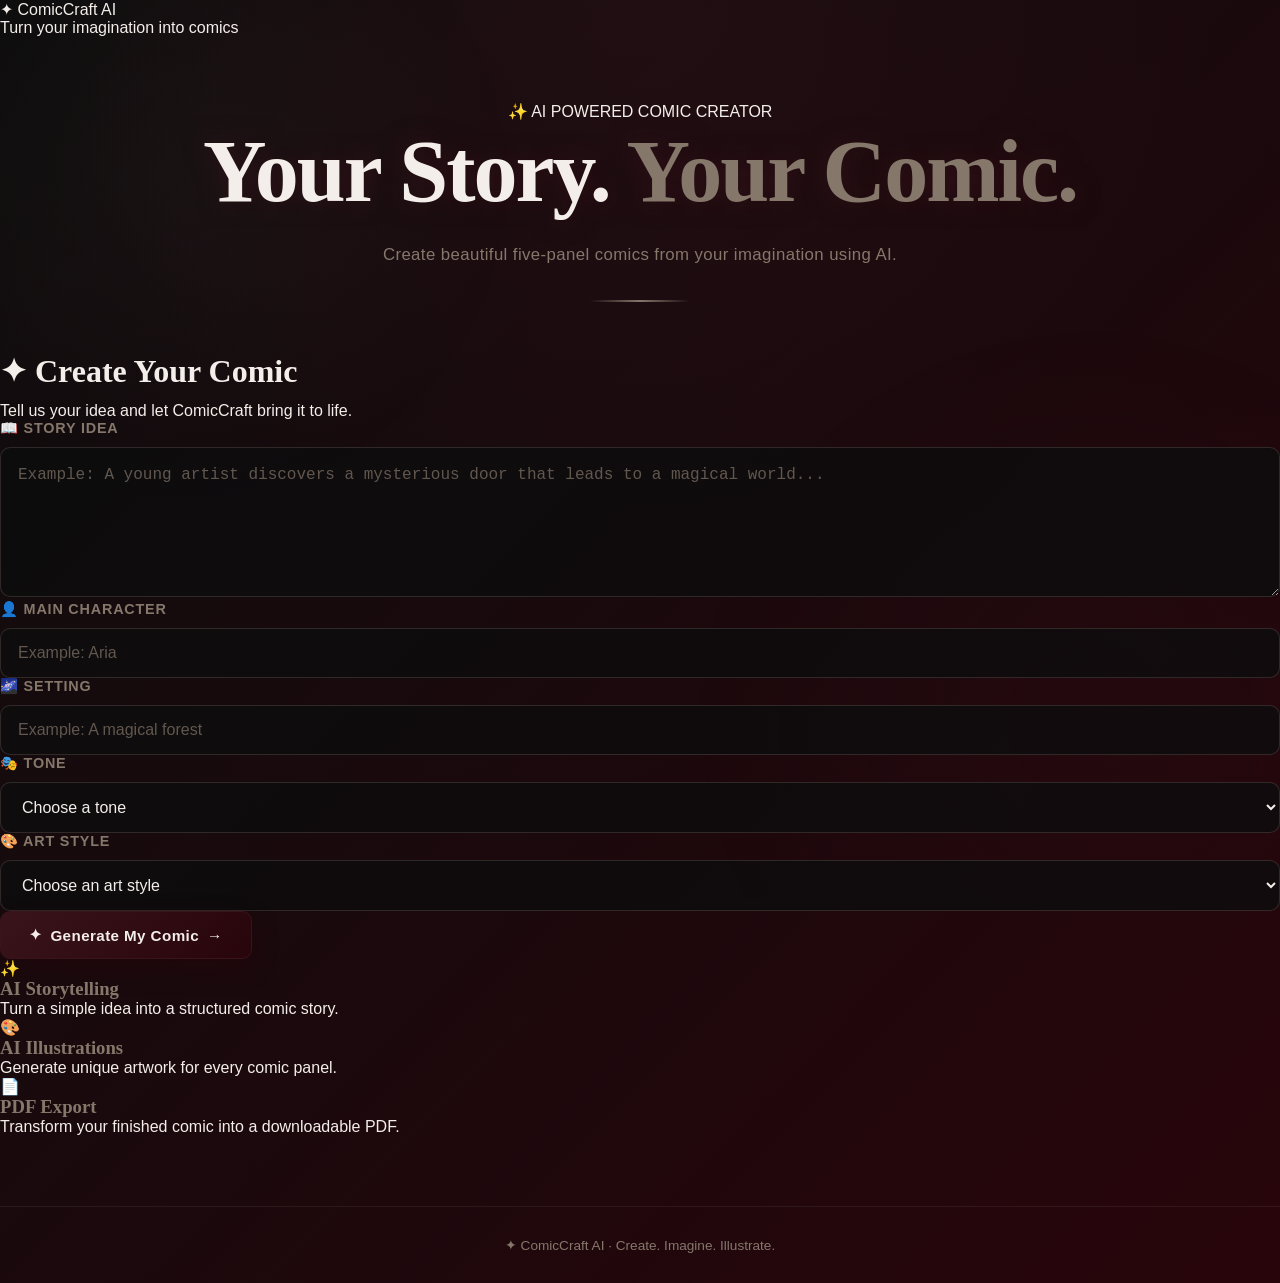
<file: templates/index.html>
<!DOCTYPE html>
<html lang="en">

<head>

    <meta charset="UTF-8">

    <meta name="viewport"
          content="width=device-width, initial-scale=1.0">

    <title>ComicCraft AI</title>

    <!-- Connect CSS -->
    <link rel="stylesheet"
          href="/static/style.css">

</head>


<body>

    <!-- =========================
         NAVIGATION BAR
    ========================== -->

    <nav class="navbar">

        <div class="logo">
            ✦ ComicCraft AI
        </div>

        <div class="nav-tagline">
            Turn your imagination into comics
        </div>

    </nav>


    <!-- =========================
         MAIN CONTENT
    ========================== -->

    <main class="main-container">


        <!-- HERO SECTION -->

        <section class="hero">

            <div class="hero-badge">
                ✨ AI POWERED COMIC CREATOR
            </div>

            <h1>
                Your Story.
                <span>Your Comic.</span>
            </h1>

            <p>
                Create beautiful five-panel comics from
                your imagination using AI.
            </p>

        </section>


        <!-- =========================
             COMIC CREATION CARD
        ========================== -->

        <section class="creator-card">


            <div class="card-heading">

                <h2>
                    ✦ Create Your Comic
                </h2>

                <p>
                    Tell us your idea and let ComicCraft
                    bring it to life.
                </p>

            </div>


            <!-- FORM -->

            <form action="/generate"
                  method="post">


                <!-- STORY PROMPT -->

                <div class="form-group">

                    <label for="prompt">
                        📖 Story Idea
                    </label>

                    <textarea
                        id="prompt"
                        name="prompt"
                        placeholder="Example: A young artist discovers a mysterious door that leads to a magical world..."
                        required></textarea>

                </div>


                <!-- TWO COLUMN AREA -->

                <div class="form-grid">


                    <!-- CHARACTER -->

                    <div class="form-group">

                        <label for="character_name">
                            👤 Main Character
                        </label>

                        <input
                            type="text"
                            id="character_name"
                            name="character_name"
                            placeholder="Example: Aria"
                            required>

                    </div>


                    <!-- SETTING -->

                    <div class="form-group">

                        <label for="setting">
                            🌌 Setting
                        </label>

                        <input
                            type="text"
                            id="setting"
                            name="setting"
                            placeholder="Example: A magical forest"
                            required>

                    </div>


                    <!-- TONE -->

                    <div class="form-group">

                        <label for="tone">
                            🎭 Tone
                        </label>

                        <select
                            id="tone"
                            name="tone"
                            required>

                            <option value="">
                                Choose a tone
                            </option>

                            <option value="Adventure">
                                Adventure
                            </option>

                            <option value="Fantasy">
                                Fantasy
                            </option>

                            <option value="Comedy">
                                Comedy
                            </option>

                            <option value="Romance">
                                Romance
                            </option>

                            <option value="Mystery">
                                Mystery
                            </option>

                            <option value="Horror">
                                Horror
                            </option>

                            <option value="Emotional">
                                Emotional
                            </option>

                        </select>

                    </div>


                    <!-- ART STYLE -->

                    <div class="form-group">

                        <label for="style">
                            🎨 Art Style
                        </label>

                        <select
                            id="style"
                            name="style"
                            required>

                            <option value="">
                                Choose an art style
                            </option>

                            <option value="Comic Book">
                                Comic Book
                            </option>

                            <option value="Anime">
                                Anime
                            </option>

                            <option value="Manga">
                                Manga
                            </option>

                            <option value="Digital Art">
                                Digital Art
                            </option>

                            <option value="Watercolor">
                                Watercolor
                            </option>

                            <option value="Fantasy Art">
                                Fantasy Art
                            </option>

                            <option value="Cinematic">
                                Cinematic
                            </option>

                        </select>

                    </div>

                </div>


                <!-- GENERATE BUTTON -->

                <button
                    type="submit"
                    class="generate-button">

                    <span>✦</span>

                    Generate My Comic

                    <span>→</span>

                </button>


            </form>

        </section>


        <!-- =========================
             FEATURE SECTION
        ========================== -->

        <section class="features">


            <div class="feature">

                <div class="feature-icon">
                    ✨
                </div>

                <h3>
                    AI Storytelling
                </h3>

                <p>
                    Turn a simple idea into a
                    structured comic story.
                </p>

            </div>


            <div class="feature">

                <div class="feature-icon">
                    🎨
                </div>

                <h3>
                    AI Illustrations
                </h3>

                <p>
                    Generate unique artwork
                    for every comic panel.
                </p>

            </div>


            <div class="feature">

                <div class="feature-icon">
                    📄
                </div>

                <h3>
                    PDF Export
                </h3>

                <p>
                    Transform your finished comic
                    into a downloadable PDF.
                </p>

            </div>


        </section>


    </main>


    <!-- =========================
         FOOTER
    ========================== -->

    <footer>

        <p>
            ✦ ComicCraft AI · Create. Imagine. Illustrate.
        </p>

    </footer>


</body>

</html>
</file>
<file: static/style.css>
/* =========================================================
   COMICCRAFT AI
   Luxury Dark / Burgundy Theme
   ========================================================= */

/* ---------- COLOR PALETTE ---------- */

:root {
    --black-sheep: #0D0D0E;
    --belladonna: #28050B;
    --rustic-red: #39141B;
    --cordovan: #59463B;
    --gateway-arch: #86776B;

    --cream: #E8DED7;
    --soft-white: #F4EEEA;

    --shadow-dark: rgba(0, 0, 0, 0.55);
    --glow-red: rgba(57, 20, 27, 0.45);
}


/* =========================================================
   GLOBAL RESET
   ========================================================= */

* {
    margin: 0;
    padding: 0;
    box-sizing: border-box;
}

html {
    scroll-behavior: smooth;
}

body {
    min-height: 100vh;

    font-family:
        "Segoe UI",
        "Helvetica Neue",
        Arial,
        sans-serif;

    color: var(--soft-white);

    background:
        radial-gradient(
            circle at 50% 0%,
            rgba(57, 20, 27, 0.35),
            transparent 40%
        ),
        linear-gradient(
            135deg,
            var(--black-sheep),
            var(--belladonna)
        );

    overflow-x: hidden;
}


/* =========================================================
   BACKGROUND ATMOSPHERE
   ========================================================= */

body::before {
    content: "";

    position: fixed;
    inset: 0;

    pointer-events: none;

    background:
        radial-gradient(
            circle at 15% 20%,
            rgba(134, 119, 107, 0.06),
            transparent 25%
        ),
        radial-gradient(
            circle at 85% 80%,
            rgba(57, 20, 27, 0.16),
            transparent 30%
        );

    z-index: -1;
}


/* =========================================================
   MAIN CONTAINER
   ========================================================= */

.container {
    width: min(1200px, 92%);
    margin: 0 auto;
    padding: 35px 0 60px;
}


/* =========================================================
   HEADER / HERO
   ========================================================= */

.hero {
    text-align: center;
    padding: 65px 20px 50px;

    position: relative;
}

.hero::after {
    content: "";

    display: block;

    width: 100px;
    height: 2px;

    margin: 30px auto 0;

    background:
        linear-gradient(
            90deg,
            transparent,
            var(--gateway-arch),
            transparent
        );
}

.hero h1 {
    font-size: clamp(2.8rem, 7vw, 5.5rem);

    font-weight: 700;

    letter-spacing: -2px;

    color: var(--soft-white);

    text-shadow:
        0 0 25px rgba(57, 20, 27, 0.7);

    margin-bottom: 18px;
}

.hero h1 span {
    color: var(--gateway-arch);
}

.hero p {
    max-width: 650px;

    margin: 0 auto;

    color: var(--gateway-arch);

    font-size: 1.05rem;

    line-height: 1.8;

    letter-spacing: 0.4px;
}


/* =========================================================
   HEADINGS
   ========================================================= */

h1,
h2,
h3 {
    font-family:
        Georgia,
        "Times New Roman",
        serif;
}

h2 {
    font-size: 2rem;

    color: var(--soft-white);

    margin-bottom: 12px;
}

h3 {
    color: var(--gateway-arch);
}


/* =========================================================
   CARDS
   ========================================================= */

.card {
    background:
        linear-gradient(
            145deg,
            rgba(89, 70, 59, 0.25),
            rgba(40, 5, 11, 0.55)
        );

    border: 1px solid rgba(134, 119, 107, 0.22);

    border-radius: 18px;

    padding: 30px;

    box-shadow:
        0 20px 50px var(--shadow-dark);

    backdrop-filter: blur(12px);

    transition:
        transform 0.3s ease,
        border-color 0.3s ease,
        box-shadow 0.3s ease;
}

.card:hover {
    transform: translateY(-5px);

    border-color: var(--gateway-arch);

    box-shadow:
        0 25px 60px rgba(0, 0, 0, 0.7),
        0 0 30px var(--glow-red);
}


/* =========================================================
   STORY INPUT SECTION
   ========================================================= */

.input-section {
    background:
        linear-gradient(
            145deg,
            rgba(89, 70, 59, 0.24),
            rgba(40, 5, 11, 0.62)
        );

    border: 1px solid rgba(134, 119, 107, 0.22);

    border-radius: 20px;

    padding: 35px;

    margin: 30px 0;

    box-shadow:
        0 25px 60px rgba(0, 0, 0, 0.5);

    backdrop-filter: blur(14px);
}


/* =========================================================
   LABELS
   ========================================================= */

label {
    display: block;

    margin-bottom: 10px;

    color: var(--gateway-arch);

    font-size: 0.9rem;

    font-weight: 600;

    letter-spacing: 0.8px;

    text-transform: uppercase;
}


/* =========================================================
   INPUTS
   ========================================================= */

input,
textarea,
select {
    width: 100%;

    padding: 15px 17px;

    border-radius: 10px;

    border: 1px solid rgba(134, 119, 107, 0.28);

    outline: none;

    background: rgba(13, 13, 14, 0.8);

    color: var(--soft-white);

    font-size: 1rem;

    transition:
        border-color 0.25s ease,
        box-shadow 0.25s ease,
        background 0.25s ease;
}

textarea {
    min-height: 150px;

    resize: vertical;

    line-height: 1.6;
}

input::placeholder,
textarea::placeholder {
    color: rgba(134, 119, 107, 0.7);
}

input:focus,
textarea:focus,
select:focus {
    border-color: var(--gateway-arch);

    background: rgba(40, 5, 11, 0.45);

    box-shadow:
        0 0 0 3px rgba(134, 119, 107, 0.08),
        0 0 25px rgba(57, 20, 27, 0.35);
}


/* =========================================================
   BUTTONS
   ========================================================= */

button,
.btn {
    display: inline-flex;

    align-items: center;
    justify-content: center;

    gap: 8px;

    padding: 14px 28px;

    border: 1px solid var(--rustic-red);

    border-radius: 10px;

    background:
        linear-gradient(
            135deg,
            var(--rustic-red),
            var(--belladonna)
        );

    color: var(--soft-white);

    font-size: 0.95rem;

    font-weight: 600;

    letter-spacing: 0.4px;

    cursor: pointer;

    box-shadow:
        0 10px 25px rgba(40, 5, 11, 0.45);

    transition:
        transform 0.25s ease,
        box-shadow 0.25s ease,
        border-color 0.25s ease;
}

button:hover,
.btn:hover {
    transform: translateY(-2px);

    border-color: var(--gateway-arch);

    box-shadow:
        0 14px 35px rgba(40, 5, 11, 0.7),
        0 0 20px rgba(57, 20, 27, 0.5);
}

button:active,
.btn:active {
    transform: translateY(0);
}


/* =========================================================
   SECONDARY BUTTON
   ========================================================= */

.btn-secondary {
    background:
        rgba(89, 70, 59, 0.25);

    border-color:
        rgba(134, 119, 107, 0.4);

    color: var(--gateway-arch);
}

.btn-secondary:hover {
    background:
        var(--cordovan);

    color: var(--soft-white);

    border-color:
        var(--gateway-arch);
}


/* =========================================================
   COMIC PREVIEW
   ========================================================= */

.comic-preview {
    margin-top: 45px;

    padding: 35px;

    border-radius: 20px;

    background:
        linear-gradient(
            145deg,
            rgba(13, 13, 14, 0.95),
            rgba(40, 5, 11, 0.75)
        );

    border:
        1px solid rgba(134, 119, 107, 0.2);

    box-shadow:
        0 25px 70px rgba(0, 0, 0, 0.65);
}


/* =========================================================
   COMIC PANELS
   ========================================================= */

.comic-grid {
    display: grid;

    grid-template-columns:
        repeat(auto-fit, minmax(260px, 1fr));

    gap: 22px;

    margin-top: 25px;
}

.panel {
    position: relative;

    overflow: hidden;

    border-radius: 14px;

    background:
        var(--black-sheep);

    border:
        1px solid rgba(134, 119, 107, 0.2);

    box-shadow:
        0 15px 35px rgba(0, 0, 0, 0.55);

    transition:
        transform 0.3s ease,
        border-color 0.3s ease;
}

.panel:hover {
    transform: translateY(-6px);

    border-color:
        var(--rustic-red);
}

.panel img {
    display: block;

    width: 100%;

    height: auto;

    transition:
        transform 0.5s ease;
}

.panel:hover img {
    transform: scale(1.03);
}


/* =========================================================
   PANEL TEXT
   ========================================================= */

.panel-content {
    padding: 18px;

    background:
        linear-gradient(
            180deg,
            var(--cordovan),
            var(--belladonna)
        );
}

.panel-content h3 {
    color: var(--soft-white);

    margin-bottom: 8px;
}

.panel-content p {
    color: var(--gateway-arch);

    line-height: 1.6;
}


/* =========================================================
   STATUS / LOADING
   ========================================================= */

.status {
    margin-top: 20px;

    padding: 15px 18px;

    border-radius: 10px;

    background:
        rgba(89, 70, 59, 0.18);

    border-left:
        3px solid var(--gateway-arch);

    color: var(--gateway-arch);

    font-size: 0.9rem;
}


/* =========================================================
   SUCCESS MESSAGE
   ========================================================= */

.success {
    background:
        rgba(57, 20, 27, 0.4);

    border:
        1px solid rgba(134, 119, 107, 0.3);

    color:
        var(--soft-white);

    padding: 15px 18px;

    border-radius: 10px;
}


/* =========================================================
   ERROR MESSAGE
   ========================================================= */

.error {
    background:
        rgba(40, 5, 11, 0.7);

    border:
        1px solid var(--rustic-red);

    color:
        #d8c5bd;

    padding: 15px 18px;

    border-radius: 10px;
}


/* =========================================================
   DIVIDER
   ========================================================= */

.divider {
    width: 100%;

    height: 1px;

    margin: 40px 0;

    background:
        linear-gradient(
            90deg,
            transparent,
            var(--cordovan),
            var(--gateway-arch),
            var(--cordovan),
            transparent
        );
}


/* =========================================================
   FOOTER
   ========================================================= */

footer {
    margin-top: 70px;

    padding: 30px 20px;

    text-align: center;

    border-top:
        1px solid rgba(134, 119, 107, 0.15);

    color:
        var(--gateway-arch);

    font-size: 0.85rem;
}

footer span {
    color:
        var(--rustic-red);
}


/* =========================================================
   SCROLLBAR
   ========================================================= */

::-webkit-scrollbar {
    width: 8px;
}

::-webkit-scrollbar-track {
    background:
        var(--black-sheep);
}

::-webkit-scrollbar-thumb {
    background:
        var(--cordovan);

    border-radius: 10px;
}

::-webkit-scrollbar-thumb:hover {
    background:
        var(--gateway-arch);
}


/* =========================================================
   SELECTION
   ========================================================= */

::selection {
    background:
        var(--rustic-red);

    color:
        var(--soft-white);
}


/* =========================================================
   RESPONSIVE DESIGN
   ========================================================= */

@media (max-width: 768px) {

    .container {
        width: 94%;
    }

    .hero {
        padding: 45px 15px 35px;
    }

    .hero h1 {
        font-size: 3rem;

        letter-spacing: -1px;
    }

    .input-section,
    .comic-preview,
    .card {
        padding: 22px;
    }

    .comic-grid {
        grid-template-columns: 1fr;
    }

    button,
    .btn {
        width: 100%;
    }
}


@media (max-width: 480px) {

    .hero h1 {
        font-size: 2.4rem;
    }

    .hero p {
        font-size: 0.9rem;
    }

    h2 {
        font-size: 1.6rem;
    }
}
</file>
